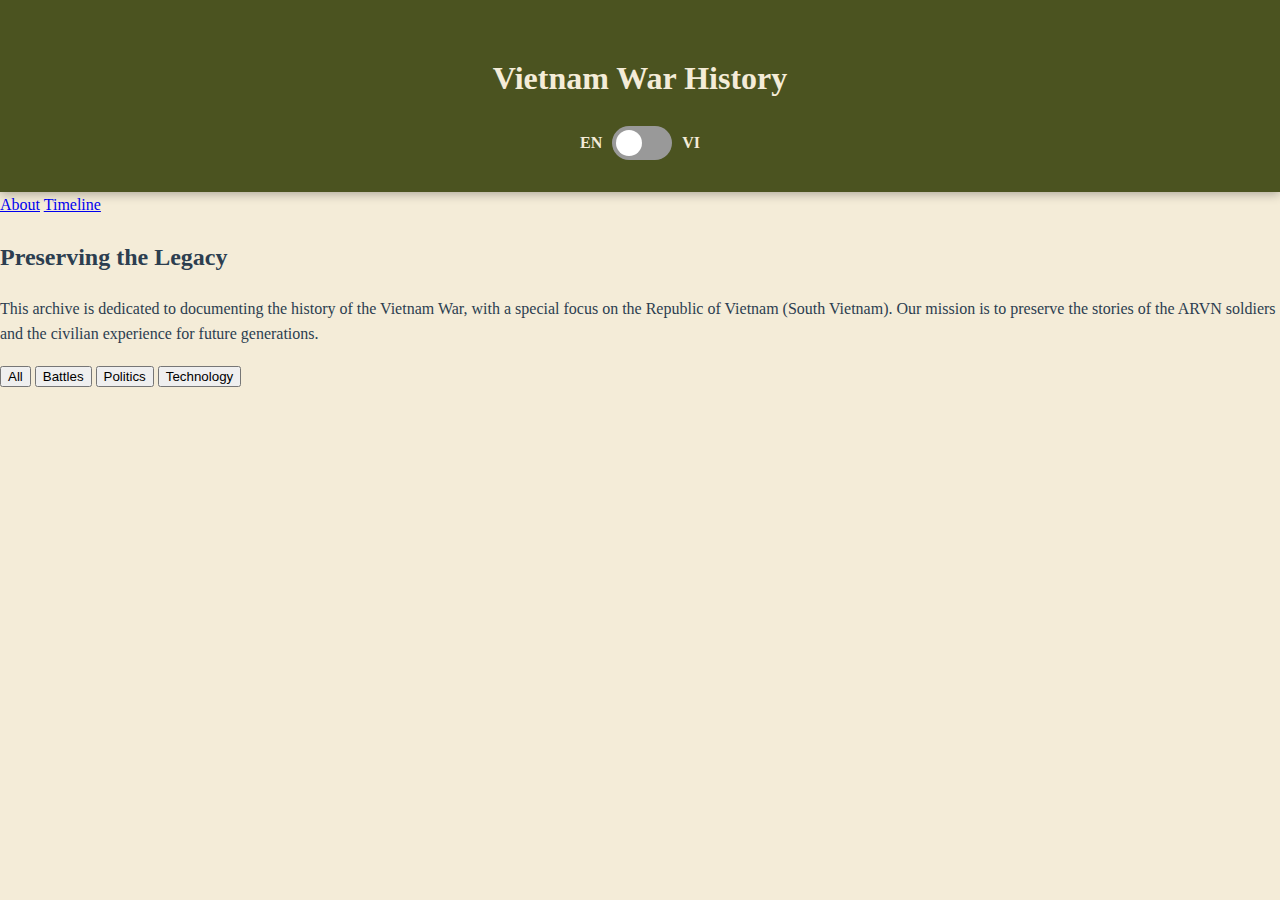
<file: index.html>
<!DOCTYPE html>
<html lang="en">
<head>
  <meta charset="UTF-8">
  <meta name="viewport" content="width=device-width, initial-scale=1.0">
  <title>Vietnam War History</title>
  <link rel="stylesheet" href="style.css">
</head>
<body>

<header>
  <h1>Vietnam War History</h1>
  <div class="switch-container">
    <span>EN</span>
    <label class="switch">
      <input type="checkbox" id="langToggle">
      <span class="slider"></span>
    </label>
    <span>VI</span>
  </div>
</header>

<nav id="navbar">
  <a href="#about" class="nav-link" id="nav-about">About</a>
  <a href="#timeline-section" class="nav-link" id="nav-timeline">Timeline</a>
</nav>

<section id="about">
  <div class="container">
    <h2 id="about-title">Preserving the Legacy</h2>
    <p id="about-text">
      This archive is dedicated to documenting the history of the Vietnam War, with a special focus on the Republic of Vietnam (South Vietnam). 
      Our mission is to preserve the stories of the ARVN soldiers and the civilian experience for future generations.
    </p>
  </div>
</section>

<div id="filter-container">
  <button class="filter-btn active" data-type="all" id="btn-all">All</button>
  <button class="filter-btn" data-type="battle" id="btn-battles">Battles</button>
  <button class="filter-btn" data-type="political" id="btn-politics">Politics</button>
  <button class="filter-btn" data-type="tech-weapons" id="btn-tech">Technology</button>
</div>

<main id="timeline">
  </main>

</body>
</html>
</file>
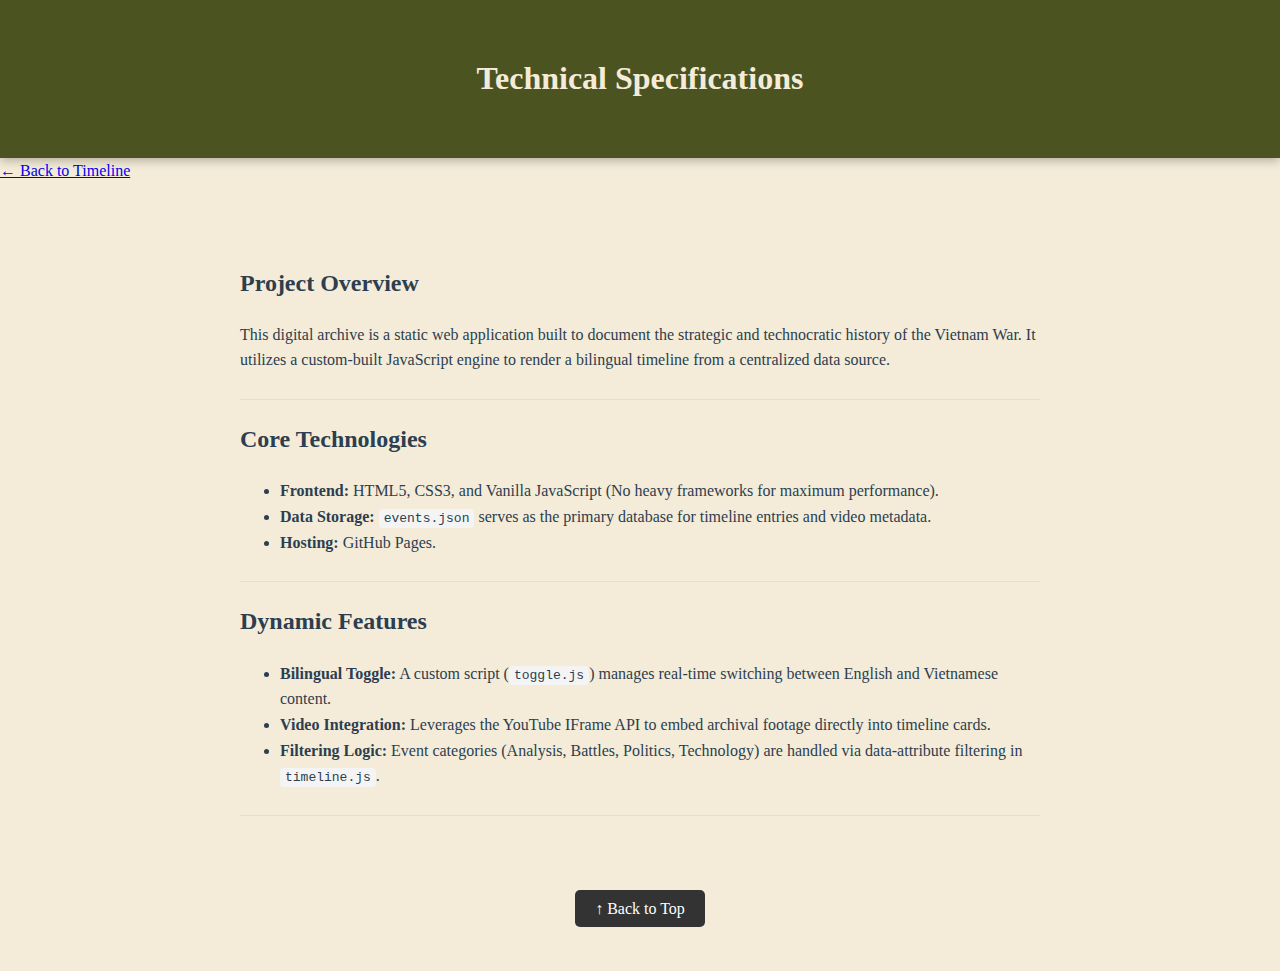
<file: technical-specs.html>
<!DOCTYPE html>
<html lang="en">
<head>
  <meta charset="UTF-8">
  <meta name="viewport" content="width=device-width, initial-scale=1.0">
  <title>Technical Specs | Vietnam War History</title>
  <link rel="stylesheet" href="style.css">
  <style>
    .specs-container { max-width: 800px; margin: 40px auto; padding: 20px; line-height: 1.6; }
    .spec-item { margin-bottom: 20px; padding-bottom: 10px; border-bottom: 1px solid #ddd; }
    code { background: #f4f4f4; padding: 2px 5px; border-radius: 4px; font-family: monospace; }
  </style>
</head>
<body>

<header>
  <h1>Technical Specifications</h1>
</header>

<nav id="navbar">
  <a href="https://nguydan.github.io/Vietnam-war-history/" class="nav-link">← Back to Timeline</a>
</nav>

<main class="specs-container">
  <section class="spec-item">
    <h2>Project Overview</h2>
    <p>This digital archive is a static web application built to document the strategic and technocratic history of the Vietnam War. It utilizes a custom-built JavaScript engine to render a bilingual timeline from a centralized data source.</p>
  </section>

  <section class="spec-item">
    <h2>Core Technologies</h2>
    <ul>
      <li><strong>Frontend:</strong> HTML5, CSS3, and Vanilla JavaScript (No heavy frameworks for maximum performance).</li>
      <li><strong>Data Storage:</strong> <code>events.json</code> serves as the primary database for timeline entries and video metadata.</li>
      <li><strong>Hosting:</strong> GitHub Pages.</li>
    </ul>
  </section>

  <section class="spec-item">
    <h2>Dynamic Features</h2>
    <ul>
      <li><strong>Bilingual Toggle:</strong> A custom script (<code>toggle.js</code>) manages real-time switching between English and Vietnamese content.</li>
      <li><strong>Video Integration:</strong> Leverages the YouTube IFrame API to embed archival footage directly into timeline cards.</li>
      <li><strong>Filtering Logic:</strong> Event categories (Analysis, Battles, Politics, Technology) are handled via data-attribute filtering in <code>timeline.js</code>.</li>
    </ul>
  </section>
</main>

<div style="text-align: center; margin-bottom: 50px;">
    <a href="#top" class="read-more-btn" style="background-color: #333; color: #fff; text-decoration: none; padding: 10px 20px; border-radius: 5px;">↑ Back to Top</a>
</div>

</body>
</html>
</file>
<file: style.css>
/* --- Global Styles --- */
body {
  background-color: #f4ecd8; /* Parchment/Historical Paper Color */
  margin: 0;
  padding: 0;
  font-family: 'Georgia', serif; /* Classic historical font */
  color: #2c3e50;
  line-height: 1.6;
}

header {
  background-color: #4b5320; /* Olive Drab Military Green */
  color: #f4ecd8;
  padding: 2rem;
  text-align: center;
  box-shadow: 0 2px 10px rgba(0,0,0,0.3);
}

#intro {
  max-width: 800px;
  margin: 40px auto;
  padding: 0 20px;
  text-align: center;
}

/* --- Timeline Container --- */
#timeline {
  max-width: 800px;
  margin: 0 auto 50px auto;
  padding: 20px;
}

/* --- Individual Event Cards --- */
.event {
  background: #ffffff;
  border-left: 8px solid #4b5320;
  margin-bottom: 30px;
  padding: 20px;
  border-radius: 4px;
  box-shadow: 0 4px 15px rgba(0,0,0,0.1);
  transition: transform 0.2s ease;
}

.event:hover {
  transform: scale(1.02);
}

.event h3 {
  margin-top: 0;
  color: #4b5320;
  font-size: 1.5rem;
}

.event img {
  width: 100%;
  height: auto;
  border-radius: 4px;
  margin-top: 15px;
  border: 1px solid #ddd;
}

/* --- The Language Toggle --- */
.switch-container {
  margin-top: 15px;
  display: flex;
  justify-content: center;
  align-items: center;
  gap: 10px;
  font-weight: bold;
}

.switch {
  position: relative;
  display: inline-block;
  width: 60px;
  height: 34px;
}

.switch input {
  opacity: 0;
  width: 0;
  height: 0;
}

.slider {
  position: absolute;
  cursor: pointer;
  top: 0; left: 0; right: 0; bottom: 0;
  background-color: #999;
  transition: .4s;
  border-radius: 34px;
}

.slider:before {
  position: absolute;
  content: "";
  height: 26px; width: 26px;
  left: 4px; bottom: 4px;
  background-color: white;
  transition: .4s;
  border-radius: 50%;
}

/* Logic for the Toggle Movement */
#langToggle:checked + .slider {
  background-color: #4b5320 !important; /* Changes the red back to Military Green */
}

#langToggle:checked + .slider:before {
  -webkit-transform: translateX(26px) !important;
  transform: translateX(26px) !important;
}

/* --- Responsive Adjustments --- */
@media (max-width: 600px) {
  header h1 { font-size: 1.5rem; }
  .event { margin: 10px; }
}
</file>
